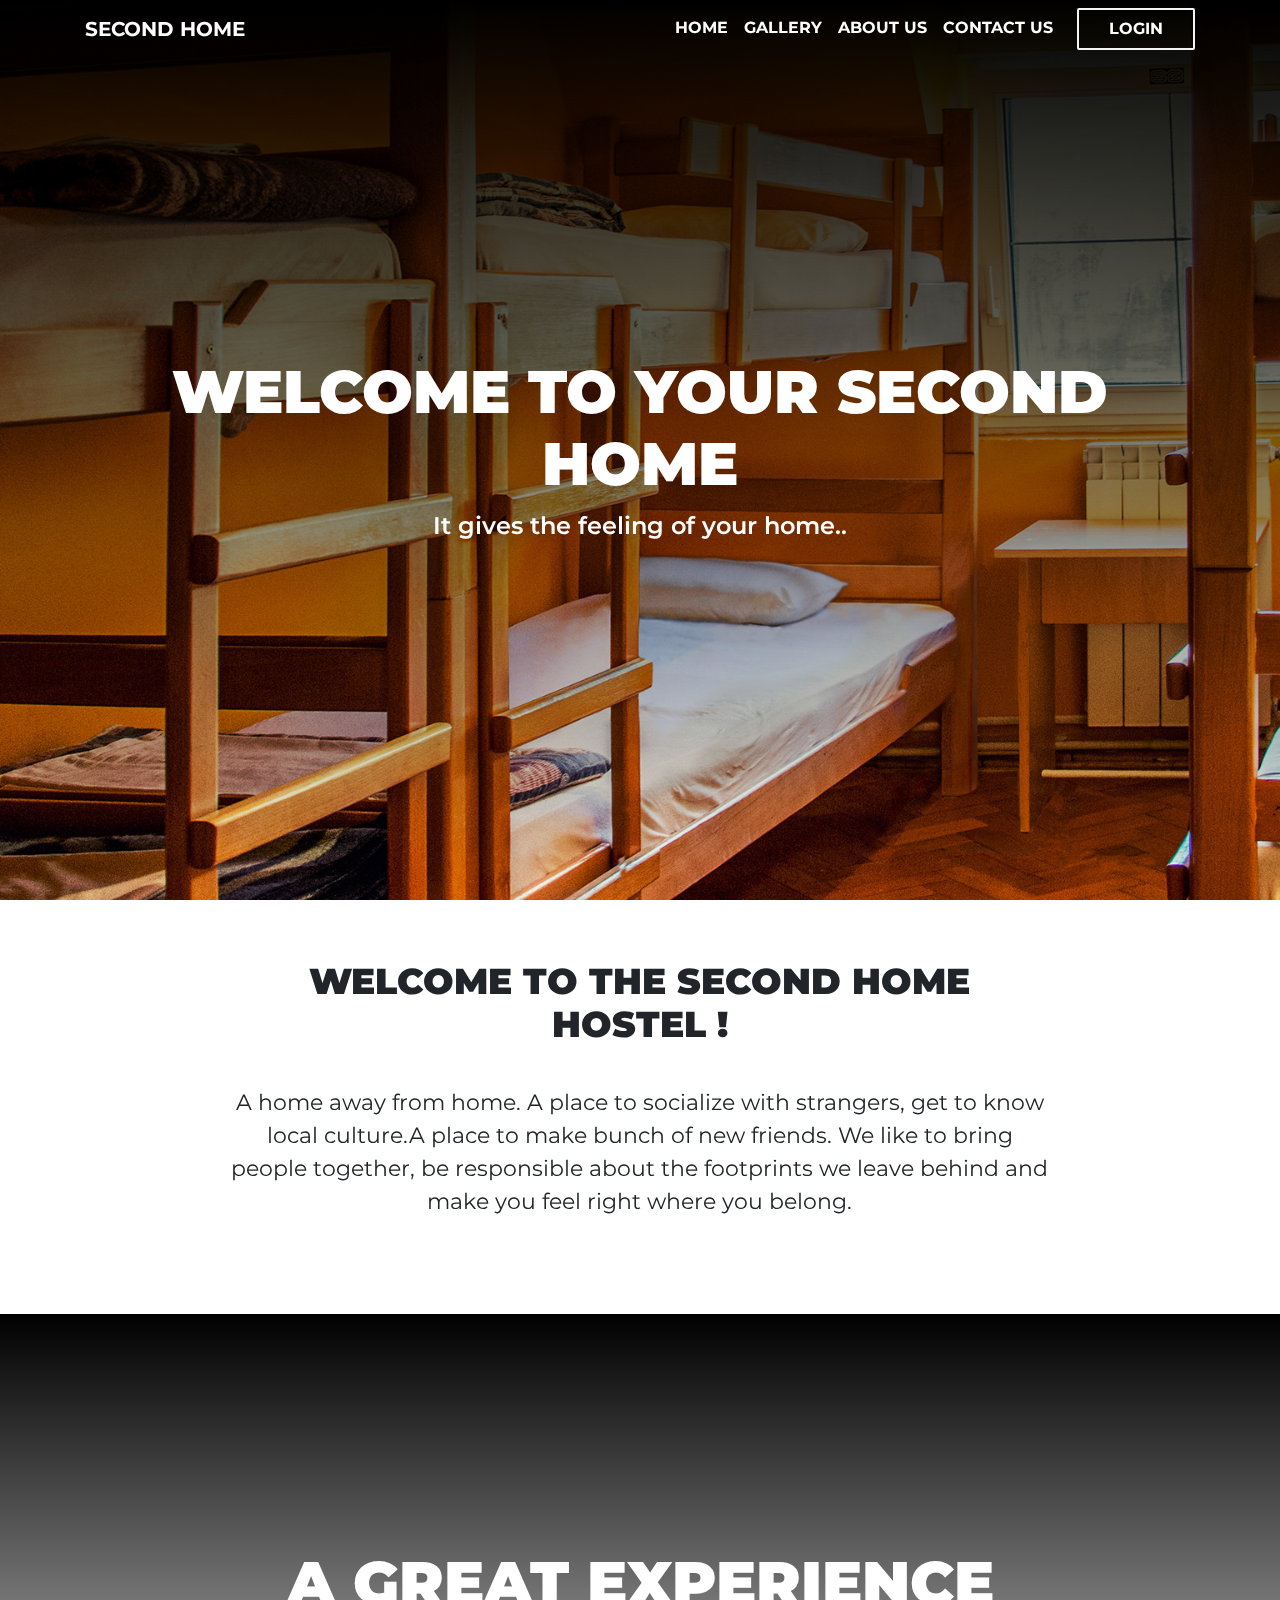
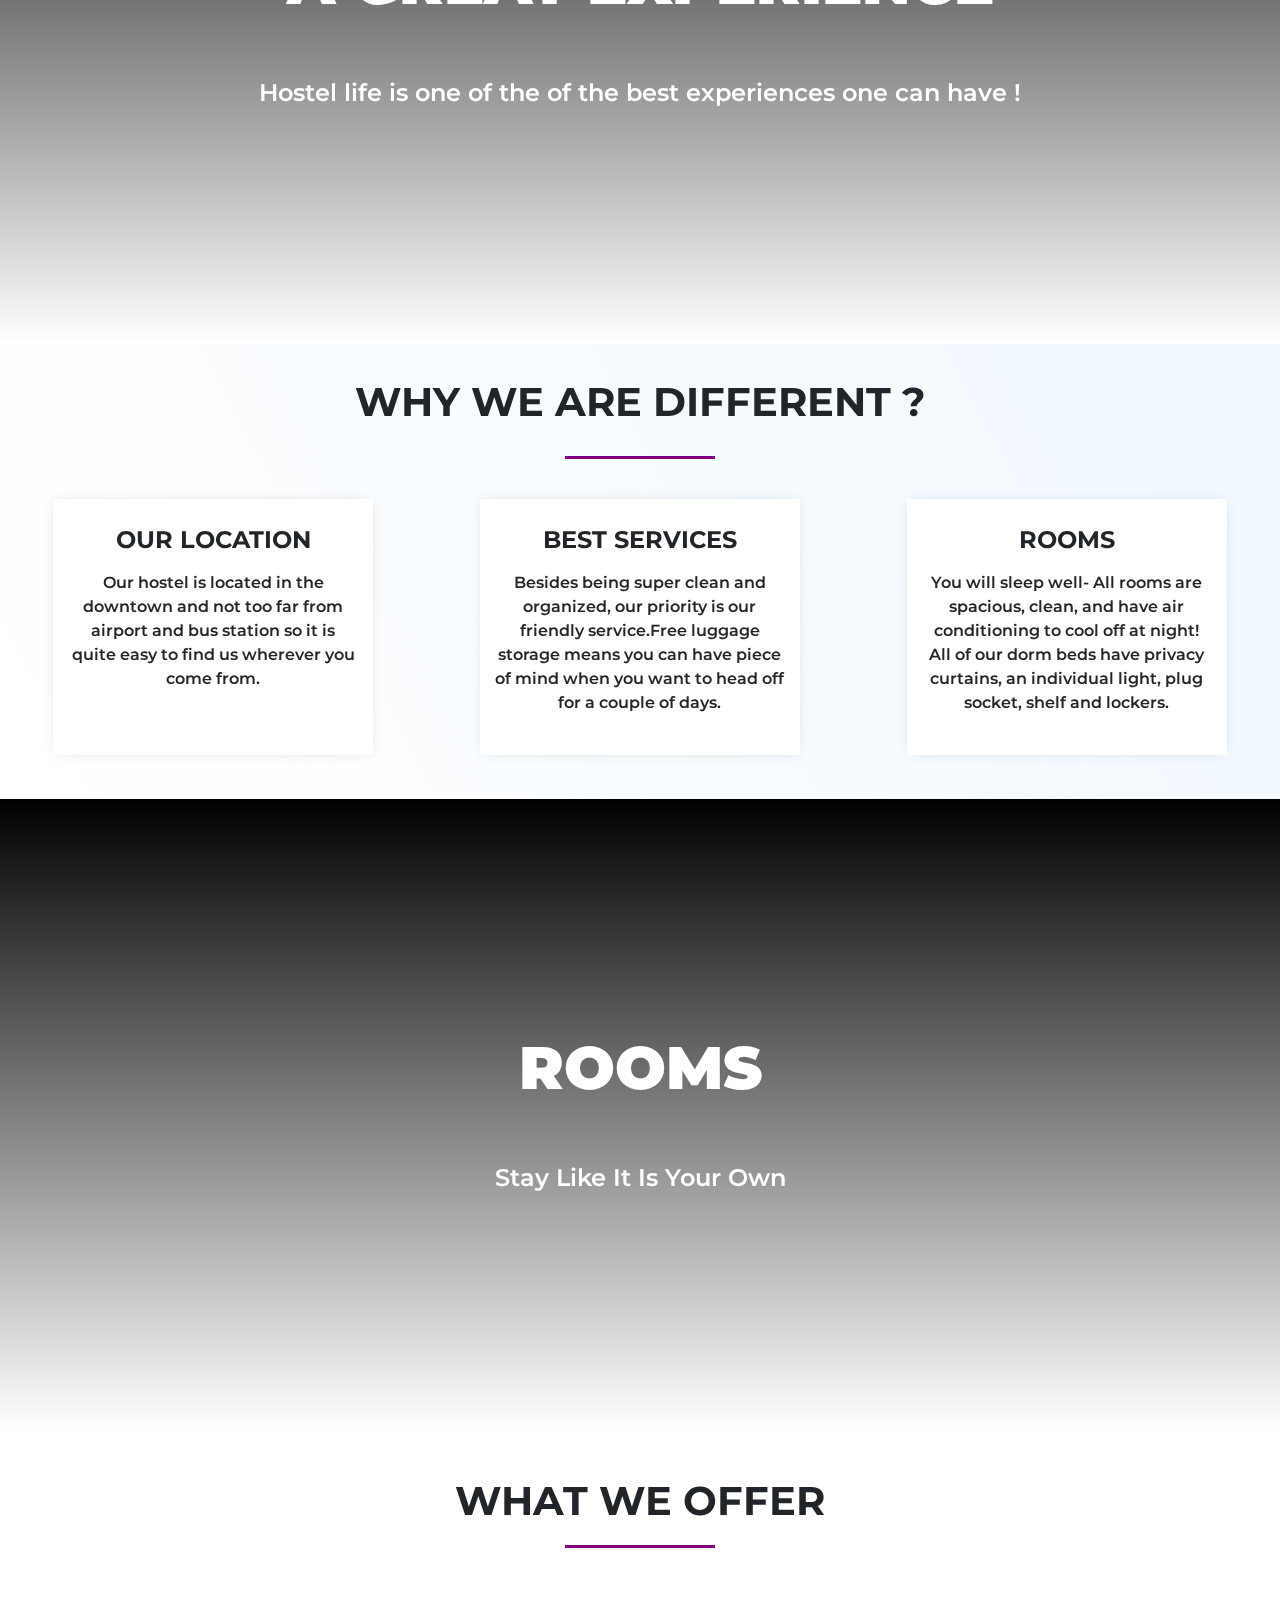
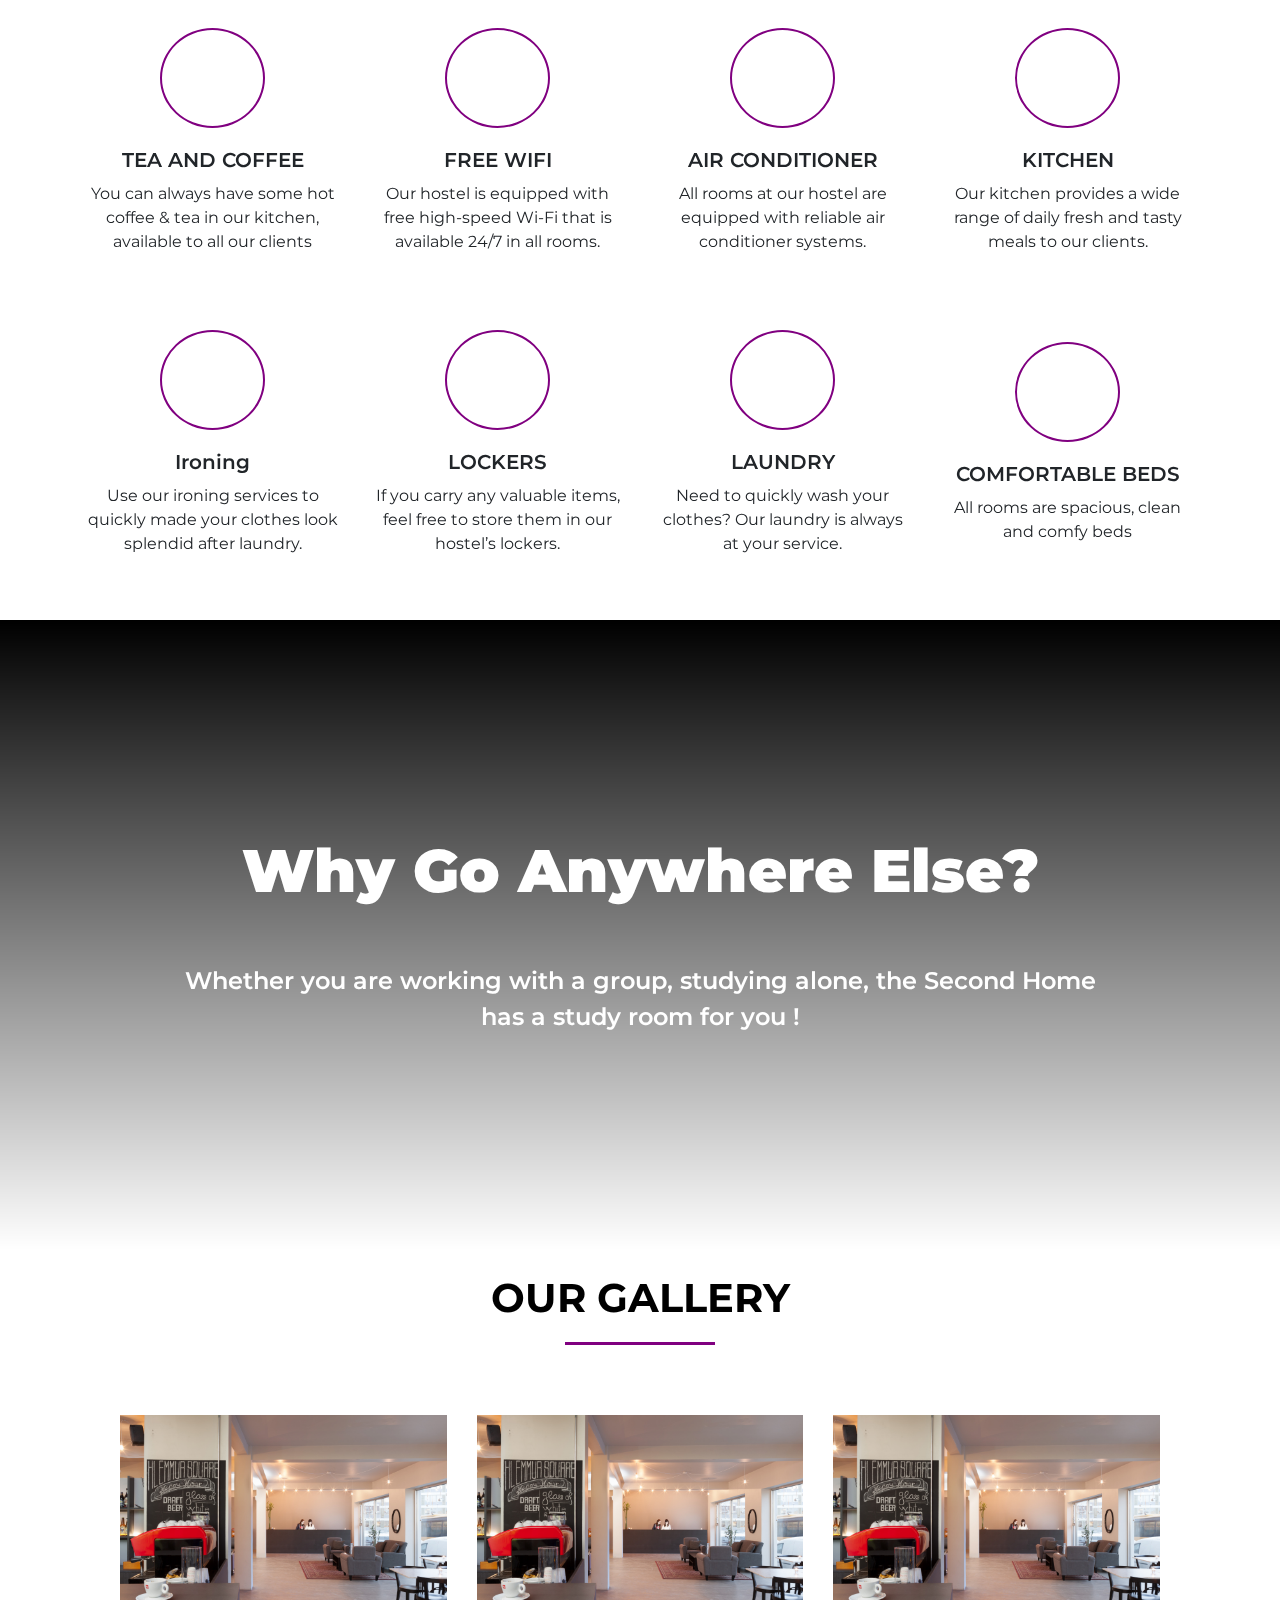
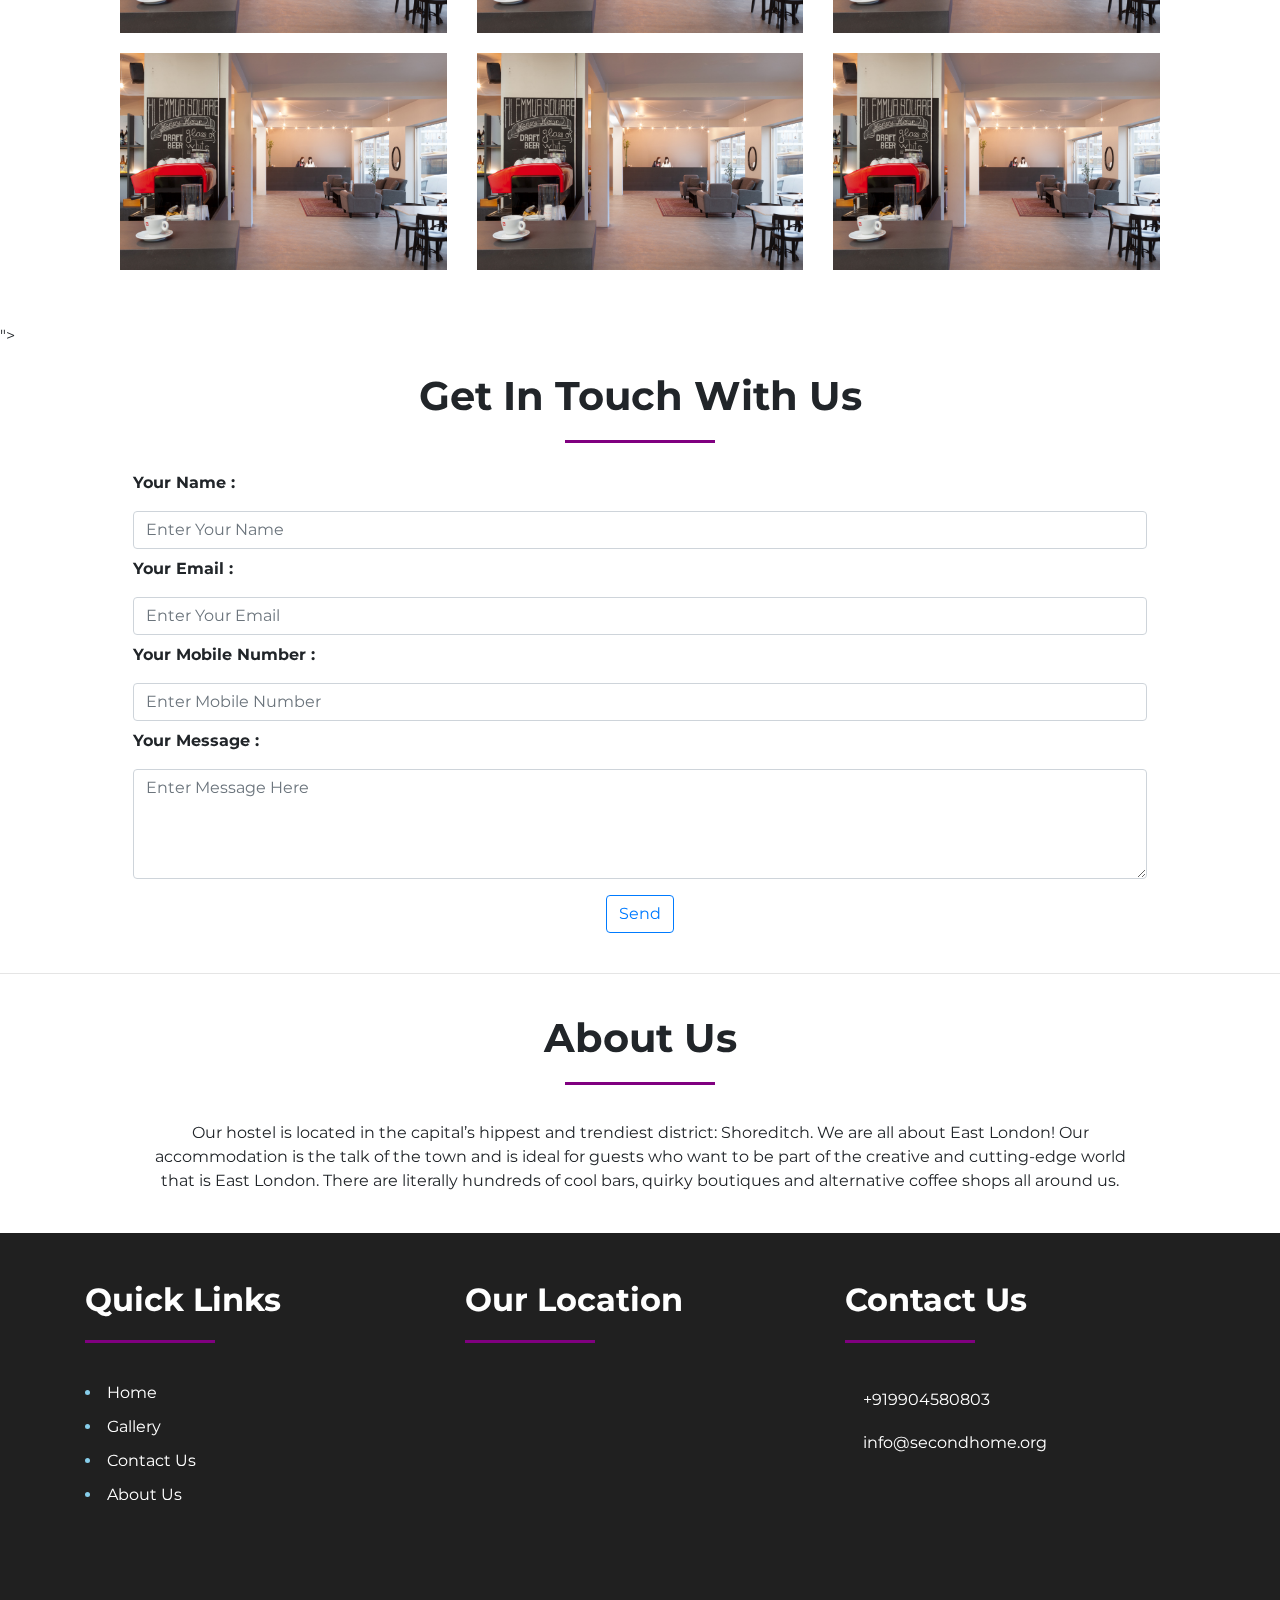
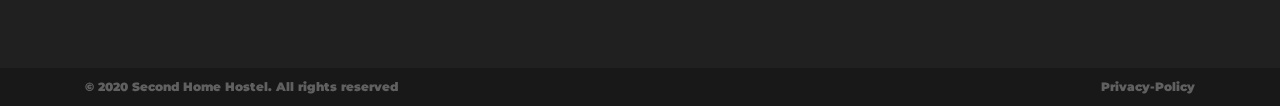
<file: SecondHome/index.html>
<!DOCTYPE html>
<html>
	<head>
		<meta charset="utf-8">
		<meta http-equiv="X-UA-Compatible" content="IE=edge">
		<meta name="viewport" content="width=device-width, initial-scale=1.0">
		<title>Second Home</title>
		<link rel="stylesheet" href="css/bootstrap.min.css">
		<link rel="stylesheet" href="css/style.css">
		<link rel="stylesheet" href="css/parallex.css">
		<!-- <script src="https://cdn.jsdelivr.net/npm/simple-parallax-js@5.2.0/dist/simpleParallax.min.js"></script> -->
		<link href="https://fonts.googleapis.com/css?family=Montserrat&display=swap" rel="stylesheet">
		<!-- <link href="https://stackpath.bootstrapcdn.com/font-awesome/4.7.0/css/font-awesome.min.css" rel="stylesheet" integrity="sha384-wvfXpqpZZVQGK6TAh5PVlGOfQNHSoD2xbE+QkPxCAFlNEevoEH3Sl0sibVcOQVnN" crossorigin="anonymous"> -->
	<style>
		input[type=number]::-webkit-inner-spin-button, 
input[type=number]::-webkit-outer-spin-button { 
    -webkit-appearance: none;
    -moz-appearance: none;
    appearance: none;
    margin: 0; 
}

	</style>
	</head>

	<body>
		<header class="site-headers">
			<!----------------------------------------- navbar -------------------------------------->
			<nav class="navbar navbar-expand-lg fixed-top  ">
				
				<div class="container">
					
					
					<a class="navbar-brand font-weight-bold" href="#">SECOND HOME</a>
					<button type="button" data-toggle="collapse" data-target="#navbarSupportedContent" aria-controls="navbarSupportedContent" aria-expanded="false" aria-label="Toggle navigation" class="navbar-toggler navbar-toggler-right"><i class="fa fa-bars" style="color: #fff;"></i></button>
					<!-- <button type="button" class="navbar-toggler" data-toggle="collapse" data-target="#navbarSupportedContent" aria-controls="navbarSupportedContent" aria-expanded="false" aria-label="Toggle navigation"><span class="navbar-toggler-icon"></span>
					</button> -->
					<div class="collapse navbar-collapse" id="navbarSupportedContent">
						<ul class="navbar-nav ml-auto text-uppercase text-center">
							<li class="nav-item active">
								<a class="nav-link" href="#home" data-page="home">Home</span></a>
							</li>
							<li class="nav-item">
								<a class="nav-link" href="#gallery" data-page="gallery">Gallery</a>
							</li>
							<li class="nav-item">
								<a class="nav-link" href="#aboutus" data-page="aboutus">About Us</a>
							</li>
							<li class="nav-item">
								<a class="nav-link" class="alink" data-page="contactus" href="void:0">Contact Us</a>
							</li>
							<ul class="navbar-nav ml-3">
								<li class="nav-item" id="loginbtn" >
									<a class="font-weight-bold nav-link" class="loginbtn" href="abcd.php">Login</a>
								</li>
							</ul>
							
						</ul>
						
					</div>
				</div>
			</nav>
			
			<!-- -----------------------------------------end navbar ------------------------------ -->
			
			<!-- -----------------------------------------carousel start------------------------------ -->
			
			<section class="front-image" id="home">
				<div class="parallax-window-main main-img" data-parallax="scroll" data-image-src="images/1-1.jpg">
					<div class="front-image-content container">
						<div class="row">
							<div class="front-image-content">
								<div class="col-xl-12 d-block">
									<h1 class=" d-block text-center front-image-h1">WELCOME TO YOUR SECOND HOME</h1>
								</div>
								<div class="col-12 d-block">
									<p class="d-block text-center front-image-p">It gives the feeling of your home..</p>
								</div>
							</div>
						</div>
						
						
					</div>
				</div>
			</section>
			
			<!-- -----------------------------------------crousel end------------------------------ -->
		</header>
		<!------------------------------------------------- /header --------------------------------->
		<main>
			<!-- ----------------------------------------welcome code------------------------------ -->
			<section class="welcome" >
				<div class="container-fluid">
					<div class="row pb-5">
						<div class="col-lg-2 col-xl-2"></div>
						<div class="welcome-heading col-lg-8 col-xl-8">
							<h1 class="text-center">WELCOME TO THE SECOND HOME HOSTEL !</h1>
							<p class="text-center mb-5">
								A home away from home. A place to socialize with strangers, get to know local culture.A place to make bunch of new friends.
                                We like to bring people together, be responsible about the footprints we leave behind and make you feel right where you belong.
							</p>
						</div>
						<div class="col-lg-2 col-xl-2"></div>
					</div>
					
				</div>
			</section>
			<!-- ----------------------------------------welcome code end ------------------------------ -->
		<!-- 	<div class="parallax-window" data-parallax="scroll" data-image-src="images/rooms.jpg" style="background:linear-gradient(#222,transparent);">
				<h1 class="font-weight-bold display-5 px-5" style="padding-top: 100px;">THE EXPERIENCE</h1>
				<h3 class="text-white text-center pt-3 px-5">Plenty of communal space to get inspired, dream, meet, share & connect Here.</h3>
			</div>
			 -->
			 <section class="front-image">
				<div class="parallax-window-room main-img"data-parallax="scroll" data-image-src="images/rooms.jpg">
					<div class="front-image-content container">
						<div class="row">
							<div class="front-image-content">
								<div class="col-xl-12 d-block">
									<h3 class=" d-block text-center front-image-h1">A GREAT EXPERIENCE</h3>
									<br>
									<br>
								</div>
								<div class="col-12 d-block">
									<p class="d-block text-center front-image-p">Hostel life is one of the of the best experiences one can have !</p>
								</div>
							</div>
						</div>
						
						
					</div>
				</div>
			</section>
			<!-- ---------------------------service ------------------- -->
			<section class="service">
				
				
				<div class="container-fluid py-4 service-container">
					<h1 class="text-center font-weight-bold">WHY WE ARE DIFFERENT ?</h1>
					<div class="bottom-border"></div>
					
					<div class="row">
						<div class="col-xl-3 col-lg-3 col-md-5 col-sm-5 col-11 text-center d-block  py-4 service-card">
							
							
							<div class="map-image">
								<i class="fas fa-map-marked-alt fa-3x"></i>
							</div>
							<h3>OUR LOCATION</h3>
							<p>Our hostel is located in the downtown and not too far from airport and bus station so it is quite easy to find us wherever you come from.
							</p>
							
						</div>
						<div class="col-xl-3 col-lg-3 col-md-5 col-sm-5 col-11 text-center d-block  py-4 service-card">
							<div class="map-image">
								<i class="fab fa-servicestack fa-3x"></i>
							</div>
							<h3>BEST SERVICES</h3>
							<p>Besides being super clean and organized, our priority is our friendly service.Free luggage storage means you can have piece of mind when you want to head off for a couple of days.
							</p>
							
						</div>
						<div class="col-xl-3 col-lg-3 col-md-5 col-sm-5 col-11 text-center d-block  py-4 service-card">
							<div class="map-image">
								<i class="fas fa-bed fa-bed-edit fa-3x"></i>
							</div>
							<h3>ROOMS</h3>
							<p>You will sleep well- All rooms are spacious, clean, and have air conditioning to cool off at night! All of our dorm beds have privacy curtains, an individual light, plug socket, shelf and lockers.
							</p>
							
						</div>
						
					</div>
					
				</div>
			</section>
			<!-- ---------------------------service end ------------------- -->
			<!-- <div class="parallex1">
				
				
				<div class="parallax-window-room" data-parallax="scroll" data-image-src="images/room-2.jpg"  style="background:linear-gradient(#000,transparent);">
					<h1 class="font-weight-bold text-white text-center display-4 px-5" style="padding-top: 100px;">ROOMS</h1>
					<h3 class="text-white text-center pt-5">Stay Like It Is Your Own</h3>
				</div>
			</div> -->
			<section class="front-image">
				<div class="parallax-window-room main-img"data-parallax="scroll" data-image-src="images/room-2.jpg">
					<div class="front-image-content container">
						<div class="row">
							<div class="front-image-content">
								<div class="col-xl-12 d-block">
									<h1 class=" d-block text-center front-image-h1">ROOMS</h1>
									<br>
									<br>
								</div>
								<div class="col-12 d-block">
									<p class="d-block text-center front-image-p">Stay Like It Is Your Own</p>
								</div>
							</div>
						</div>
						
						
					</div>
				</div>
			</section>
			
			<!-- ----------------------------------------WHAT WE OFFER SECTION------------------------------ -->
			<section class=" text-center p-5">
				<h1 class="font-weight-bold">WHAT WE OFFER</h1>
				<div class="bottom-border"></div>
				<div class=" container">
					
					
					<div class="row row-setting row-1">
						<div class="col-lg-3 col-xl-3 col-md-6 col-sm-6 d-block m-auto offer-card">
							<div class="imgsetting d-block m-auto">
								<i class="fa fa-coffee fa-3x"></i>
							</div>
							<h3 class="offer-heading">TEA AND COFFEE</h3>
							<p>You can always have some hot coffee & tea in our kitchen, available to all our clients</p>
							
						</div>
						<div class="col-lg-3 col-xl-3 col-md-6 col-sm-6  d-block m-auto offer-card">
							<div class="imgsetting d-block m-auto">
								<i class="fa fa-wifi fa-3x offer-icon"></i>
							</div>
							<h3 class="offer-heading">FREE WIFI</h3>
							<p>Our hostel is equipped with free high-speed Wi-Fi that is available 24/7 in all rooms.</p>
							
						</div>
						<div class="col-lg-3 col-xl-3 col-md-6 col-sm-6 d-block m-auto offer-card">
							<div class="imgsetting d-block m-auto">
								<i class="fa fa-thermometer-0 fa-3x offer-icon"></i>
							</div>
							<h3 class="offer-heading">AIR CONDITIONER</h3>
							<p>All rooms at our hostel are equipped with reliable air conditioner systems.</p>
							
						</div>
						<div class="col-lg-3 col-xl-3 col-md-6  col-sm-6 d-block m-auto offer-card">
							<div class="imgsetting d-block m-auto">
								<i class="fa fa-cutlery fa-3x offer-icon"></i>
							</div>
							<h3 class="offer-heading">KITCHEN</h3>
							<p>Our kitchen provides a wide range of daily fresh and tasty meals to our clients.</p>
							
						</div>
						
						
					</div>
					<div class="row row-setting row-2">
						<div class="col-lg-3 col-xl-3 col-md-6  col-sm-6 d-block m-auto offer-card">
							<div class="imgsetting d-block m-auto">
								<i class="fa fa-shopping-basket fa-3x offer-icon"></i>
							</div>
							<h3 class="offer-heading">Ironing</h3>
							<p>Use our ironing services to quickly made your clothes look splendid after laundry.</p>
							
						</div>
						<div class="col-lg-3 col-xl-3 col-md-6 col-sm-6 d-block m-auto offer-card">
							<div class="imgsetting d-block m-auto ">
								<i class="fa fa-lock fa-3x offer-icon"></i>
							</div>
							<h3 class="offer-heading">LOCKERS</h3>
							<p>If you carry any valuable items, feel free to store them in our hostel’s lockers.</p>
							
						</div>
						<div class="col-lg-3 col-xl-3 col-md-6 col-sm-6 d-block m-auto offer-card">
							<div class="imgsetting d-block m-auto">
								<i class="fas fa-tshirt fa-3x offer-icon"></i>
							</div>
							<h3 class="offer-heading">LAUNDRY</h3>
							<p>Need to quickly wash your clothes? Our laundry is always at your service.</p>
							
						</div>
						<div class="col-lg-3 col-xl-3 col-md-6 col-sm-6 d-block m-auto offer-card">
							<div class="imgsetting d-block m-auto">
								<i class="fa fa-bed fa-3x offer-icon"></i>
							</div>
							<h3 class="offer-heading">COMFORTABLE BEDS</h3>
							<p>All rooms are spacious, clean and comfy beds</p>
							
						</div>
					</div>
				</div>
			</section>
			<!-- ----------------------------------------WHAT WE OFFER SECTION END------------------------------ -->
			<!-- <div class="parallax-window parallax-window-room " data-parallax="scroll" data-image-src="images/study.jpg" ></div>
			
			 -->
			 	<section class="front-image">
				<div class="parallax-window-room main-img"data-parallax="scroll" data-image-src="images/study.jpg">
					<div class="front-image-content container">
						<div class="row">
							<div class="front-image-content">
								<div class="col-xl-12 d-block">
									<h1 class=" d-block text-center front-image-h1">Why Go Anywhere Else?</h1>
									<br>
									<br>
								</div>
								<div class="col-12 d-block">
									<p class="d-block text-center front-image-p">Whether you are working with a group, studying alone, the Second Home has a study room for you !</p>
								</div>
							</div>
						</div>
						
						
					</div>
				</div>
			</section>
			
			<section class=" gallery text-white py-4" id="gallery">
				<h1 class="text-center font-weight-bold">OUR GALLERY</h1>
				<div class="bottom-border"></div>
				
				<div class="container gallerysection" >
					
					<div class="row images-gallery" >
						<div class="col-xl-4 col-lg-4 col-md-4 col-sm-6 gallery-image">
							<img class="img-fluid" src="images/wall2.jpg" alt="">
						</div>
						<div class="col-xl-4 col-lg-4 col-md-4 col-sm-6 gallery-image">
							<img class="img-fluid" src="images/wall2.jpg" alt="">
						</div>
						<div class="col-xl-4 col-lg-4 col-md-4 col-sm-6 gallery-image">
							<img class="img-fluid" src="images/wall2.jpg" alt="">
						</div>
						<div class="col-xl-4 col-lg-4 col-md-4 col-sm-6 gallery-image">
							<img class="img-fluid" src="images/wall2.jpg" alt="">
						</div>
						<div class="col-xl-4 col-lg-4 col-md-4 col-sm-6 gallery-image">
							<img class="img-fluid" src="images/wall2.jpg" alt="">
						</div>
						<div class="col-xl-4 col-lg-4 col-md-4 col-sm-6 gallery-image">
							<img class="img-fluid" src="images/wall2.jpg" alt="">
						</div>
					</div>
					
					
				</div>
			</section>
			<section class="contactus" id="contactus" >
">
				<div class="container py-2" >
					
				
				<h1 class="text-center font-weight-bold text-capitalize pt-3">get in touch with us</h1>
				<div class="bottom-border"></div>
				<div class="mx-5">
					
				
				<form action="contactus.php" class="pb-3" method="POST">
					<label class="font-weight-bold py-2">Your Name :</label>
					<input type="text" name="name" required class="form-control" value="" placeholder="Enter Your Name">
					<label class="font-weight-bold py-2">Your Email :</label>
					<input type="email" name="email" required class="form-control" value="" placeholder="Enter Your Email">
					<label class="font-weight-bold py-2">Your Mobile Number :</label>
					<input type="number" name="mobile" pattern="[6-9]{1}[0-9]{9}" required class="form-control" minlength="5" placeholder="Enter Mobile Number">
					<label class="font-weight-bold py-2">Your Message :</label>
					<!-- <input type="text" name="msg" value="" placeholder=""> -->
					<textarea name="msg" required placeholder="Enter Message Here" class="form-control mb-3" rows="4"></textarea>
					<button type="submit" name="submit" class="btn btn-outline-primary d-block m-auto">Send</button>
				</form>
				</div>
				</div>
			</section>
			<hr>
			<!-- <img class="thumbnail" src="images/room-2.jpg" alt="image">

			<script>var image = document.getElementsByClassName('thumbnail');
new simpleParallax(image);</script> -->
			<section class="aboutus" id="aboutus" >
				<div class="container py-2" >
					
				
				<h1 class="text-center font-weight-bold text-capitalize pt-3">About Us</h1>
				<div class="bottom-border"></div>
				<div class="mx-2">
					<p class="text-center mx-5 py-3 font-weight-normal">Our hostel is located in the capital’s hippest and trendiest district: Shoreditch. We are all about East London! Our accommodation is the talk of the town and is ideal for guests who want to be part of the creative and cutting-edge world that is East London. There are literally hundreds of cool bars, quirky boutiques and alternative coffee shops all around us.</p>
				
				
				</div>
				</div>
			</section>
		</main>
		<footer>
			<main class="main-footer">
				<div class="container">
					<div class="row py-5">
						<div class="col-md-4 col-12">
							<h2 class="font-weight-bold">Quick Links</h2>
							<div class="bottom-border-1"></div>
							<ul class="py-2 quick-links-ul">
								<li><a class="flink" href="#home" data-page="home">Home</a></li>
								<li><a class="flink" href="#gallery" data-page="gallery">Gallery</a></li>
								<li><a class="flink" href="#contactus" data-page="contactus">Contact Us</a></li>
								<li><a class="flink" href="#aboutus" data-page="aboutus">About Us</a></li>
							</ul>
						</div>
						<div class="col-md-4 col-12">
							<h2 class="font-weight-bold">Our Location</h2>
							<div class="bottom-border-1"></div>
						<iframe src="https://www.google.com/maps/embed?pb=!1m18!1m12!1m3!1d3690.799735099944!2d73.17721631426895!3d22.32341244769828!2m3!1f0!2f0!3f0!3m2!1i1024!2i768!4f13.1!3m3!1m2!1s0x395fc8caf5d2da09%3A0xf011233f55c2342e!2sRT%20Hall(RavidraNath%20Tagor%20Hall)!5e0!3m2!1sen!2sin!4v1583859309197!5m2!1sen!2sin" width="250" height="250" frameborder="0" style="border:0;" allowfullscreen=""></iframe>
      					
						</div>
						<div class="col-md-4 col-12">
							<h2 class="font-weight-bold">Contact Us</h2>
							<div class="bottom-border-1"></div>
							<div class="contact-unit py-2">
								
							
							<div class="unit">
								<span class="unit-icon"><i class="fas fa-phone-alt"></i></span>
								<a class="link-phone" href="tel:+919904580803">+919904580803</a>
								
							</div>
							<div class="unit">
								<span class="unit-icon"><i class="icon fa fa-envelope"></i></span>
								<a class="link-aemail" href="mailto:info@secondhome.org">info@secondhome.org</a>
								
							</div>
							</div>

						</div>
						
					</div>
					
				</div>
			</main>
			<section class="end">
				<div class="container">
					<div class="row">
						<div class="col-md-6">
							<p class="end-text">© 2020 Second Home Hostel. All rights reserved</p>
						</div>
						<div class="col-md-6">
							<p class="privacy-policy"><a href="" >Privacy-Policy
							</a></p>
						</div>
					</div>
					
					
				</div>
				
			</section>
		</footer>
		<!-- Button trigger modal -->
		<!-- <script src="https://code.jquery.com/jquery-3.2.1.slim.min.js" integrity="sha384-KJ3o2DKtIkvYIK3UENzmM7KCkRr/rE9/Qpg6aAZGJwFDMVNA/GpGFF93hXpG5KkN" crossorigin="anonymous"></script> -->
		<!-- <script src="https://cdnjs.cloudflare.com/ajax/libs/popper.js/1.12.9/umd/popper.min.js" integrity="sha384-ApNbgh9B+Y1QKtv3Rn7W3mgPxhU9K/ScQsAP7hUibX39j7fakFPskvXusvfa0b4Q" crossorigin="anonymous"></script>
		<script src="https://maxcdn.bootstrapcdn.com/bootstrap/4.0.0/js/bootstrap.min.js" integrity="sha384-JZR6Spejh4U02d8jOt6vLEHfe/JQGiRRSQQxSfFWpi1MquVdAyjUar5+76PVCmYl" crossorigin="anonymous"></script>
		<script src="https://kit.fontawesome.com/d49ee124cd.js" crossorigin="anonymous"></script>
		<script src="https://ajax.googleapis.com/ajax/libs/jquery/1.11.0/jquery.min.js"></script> -->
		<script src="js/jquery-3.2.1.slim.min.js"></script>
		<script src="js/popper.min.js"></script>
		<script src="js/bootstrap.min.js"></script>
		<script src="js/fa.js"></script>
		<script src="js/parallax/parallax.min.js"></script>
		<script src="js/jquery.min.js"></script>
		<script>
$(document).ready(function(){
	 $("#navbarSupportedContent > ul > li > a").on('click',function(event){
		event.preventDefault();
	// alert("asdasd");
  var pageId = $(this).attr("data-page");
  $("html, body").animate({ scrollTop: $("#"+pageId).offset().top-50 }, 1200);
});
	 
 $(".flink").on('click',function(event){
	  	
		event.preventDefault();
	// alert("asdasd");
  var pageId = $(this).attr("data-page");
  $("html, body").animate({ scrollTop: $("#"+pageId).offset().top-50 }, 1200);
});

$(".loginbtn").on('click',function(){
		window.location = "abcd.php";
	   
});

});

	$(function () {
					$(window).on('scroll', function () {
							if ( $(window).scrollTop() > 10 ) {
								$('.navbar').addClass('active');
							} else {
								$('.navbar').removeClass('active');
								}
						});
					});

</script>
		<!-- <script>




		
			$(document).ready(function(){
  // buildMap();
});




		</script> -->
		
	</body>
</html>
</file>
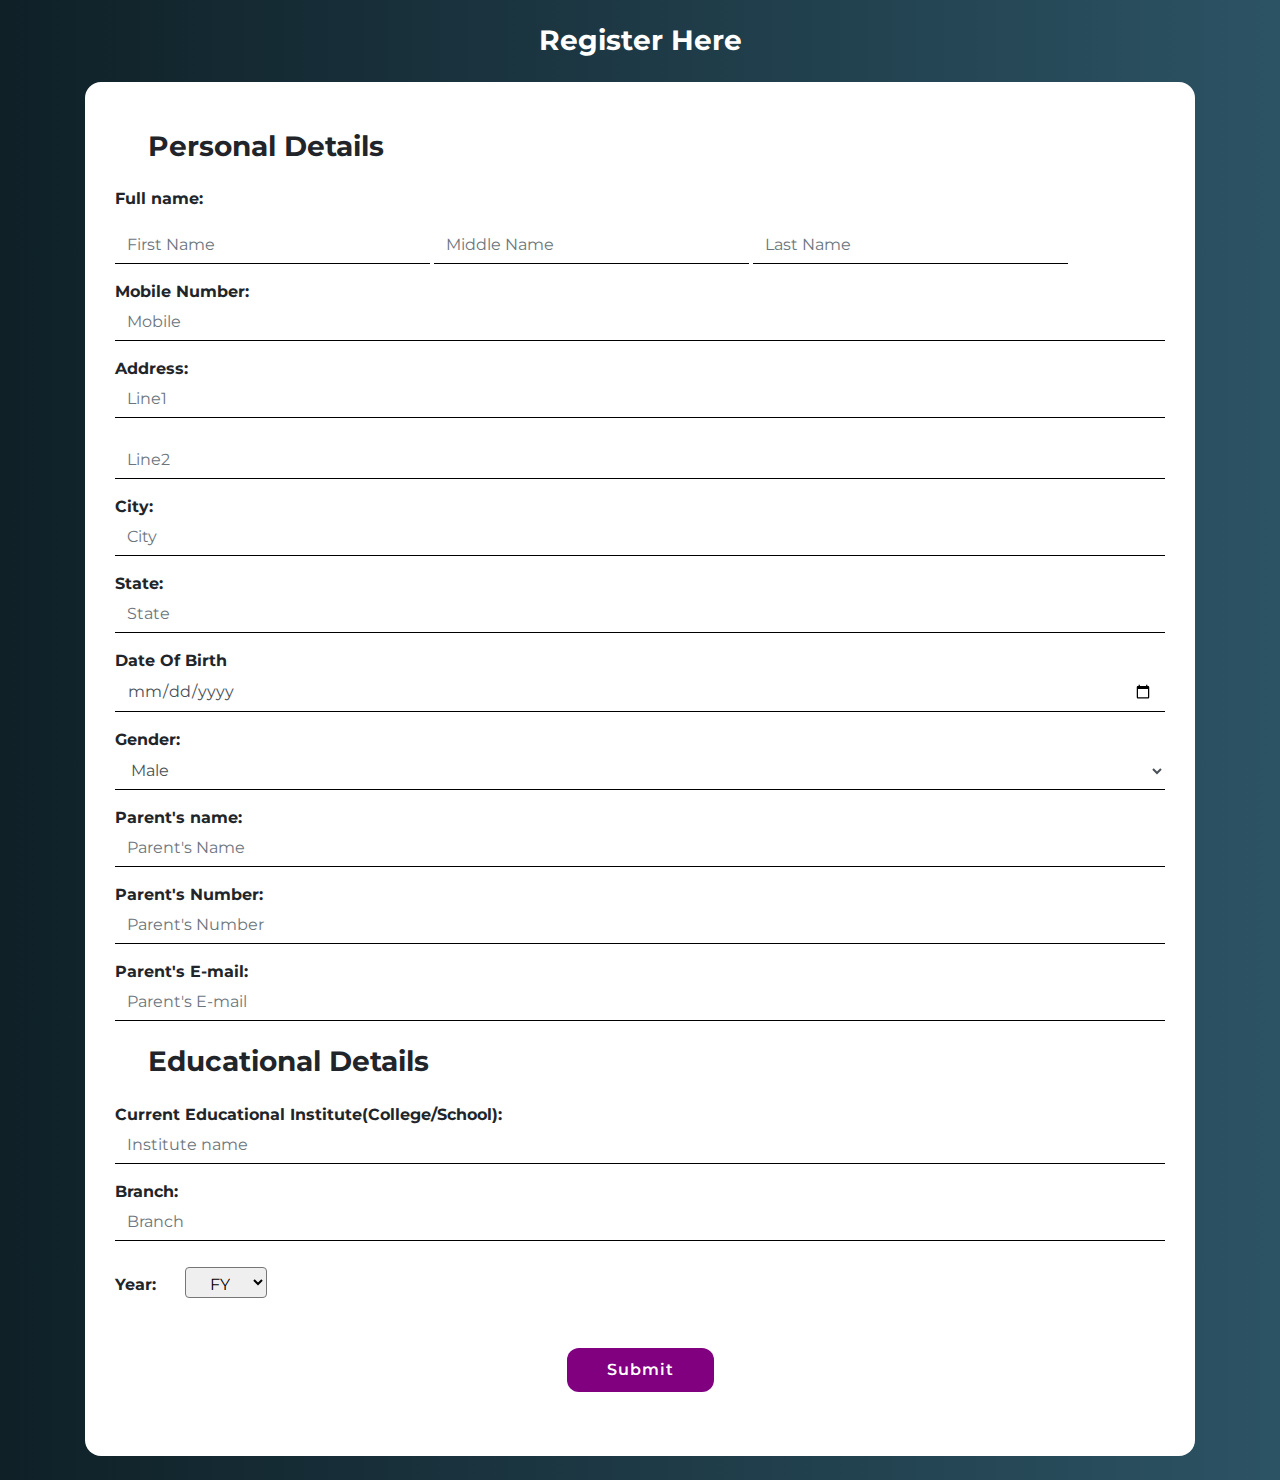
<file: SecondHome/student_info.html>
<html>

<head>
    <meta charset="UTF-8">
    <meta name="viewport" content="width=device-width, initial-scale=1.0">
    <meta http-equiv="X-UA-Compatible" content="ie=edge">
        <link href="https://fonts.googleapis.com/css?family=Montserrat&display=swap" rel="stylesheet">
        <link rel="stylesheet" href="https://maxcdn.bootstrapcdn.com/bootstrap/4.0.0/css/bootstrap.min.css">
        <link href="https://fonts.googleapis.com/css?family=Montserrat&display=swap" rel="stylesheet">
    <link rel="stylesheet" href="register-style.css">
</head>

<body>

    <div class="container">
        <h3 class="text-white text-center text-capitalize font-weight-bold pt-4">Register here</h1>
        <form action="student_info.php" method="POST" class="py-4 my-4">
          
           
            <div class="container-fluid">
                 <h3 class="font-weight-bold ml-5 my-4">Personal Details</h3>
            <div class="container">
                
           
                <p class="my-3 font-weight-bold">Full name:<br>
                    <div class="fullname">
                        
                   
                <input type="text" placeholder="First Name" name="fname" class="form-control" required />
                <input type="text" placeholder="Middle Name" name="mname" class="form-control"/>
                <input type="text" placeholder="Last Name" name="lname" class="form-control" required />
            </p>
            <p class="font-weight-bold">Mobile Number:<br>
                <input type="text" placeholder="Mobile"  pattern="[6-9]{1}[0-9]{9}" name="mobile" class="form-control" required />
            </p>
            <p class="font-weight-bold">Address: <br>
                <input type="text" placeholder="Line1" name="line1" class="form-control" required/><br>
                <br>
                <input type="text" placeholder="Line2" name="line2" class="form-control" />
            </p>
            <p class="font-weight-bold"> City:<br>
                <input type="text" placeholder="City" name="city" name="City" class="form-control" /><br>
            </p>

            <p class="font-weight-bold"> State:<br>
                <input type="text" placeholder="State" name="state" name="State" class="form-control" />
            </p>

            <p class="font-weight-bold">Date Of Birth <br>
                <input type="date" placeholder="DOB" name="DOB" class="form-control" required />
            </p>
            <p class="font-weight-bold">
                Gender:
                <select name="gender" placeholder="Gender" class="form-control select-box" required>
                    <option value="male">Male</option>
                    <option value="female">Female</option>
                    <option value="other">Other</option>
                  </select>
            </p>
            
            <p class="font-weight-bold">Parent's name:<br>
                <input type="text" name="pname" placeholder="Parent's Name" class="form-control" required />
            </p>
            
            <p class="font-weight-bold">Parent's Number:<br> <input  name="pmobile" pattern="[6-9]{1}[0-9]{9}" type="text" placeholder="Parent's Number" class="form-control" required></p>
            <p class="font-weight-bold">Parent's E-mail:<br><input type="email" name="pemail" placeholder="Parent's E-mail" class="form-control"></p>
            
                
            </div>
         </div>
                

            
                 <h3 class="font-weight-bold ml-5 my-4">Educational Details</h3>
            <div class="container">
            <p class="font-weight-bold">
                Current Educational Institute(College/School):<br>
                <input type="text" placeholder="Institute name" name="clg" class="form-control" required><br>
            </p>
            <p class="font-weight-bold"> Branch:<br>
                <input type="text" placeholder="Branch" name="branch" class="form-control" name="Branch" />
            </p>
            <p class="font-weight-bold"> Year:
                <select placeholder="Year" name="year" class="custom-select-sm ml-4" required>
                    <option value="FY">FY</option>
                    <option value="SY">SY</option>
                    <option value="TY">TY</option>
                    <option value="LY">LY</option>
                  </select>
            </p>
         
        </div>
      
           <!--  <button class="submit-btn">Submit</button> -->
           <input type="submit" class="submit-btn"  name="submit" />


        </form>
    </div>
</body>

</html>
</file>
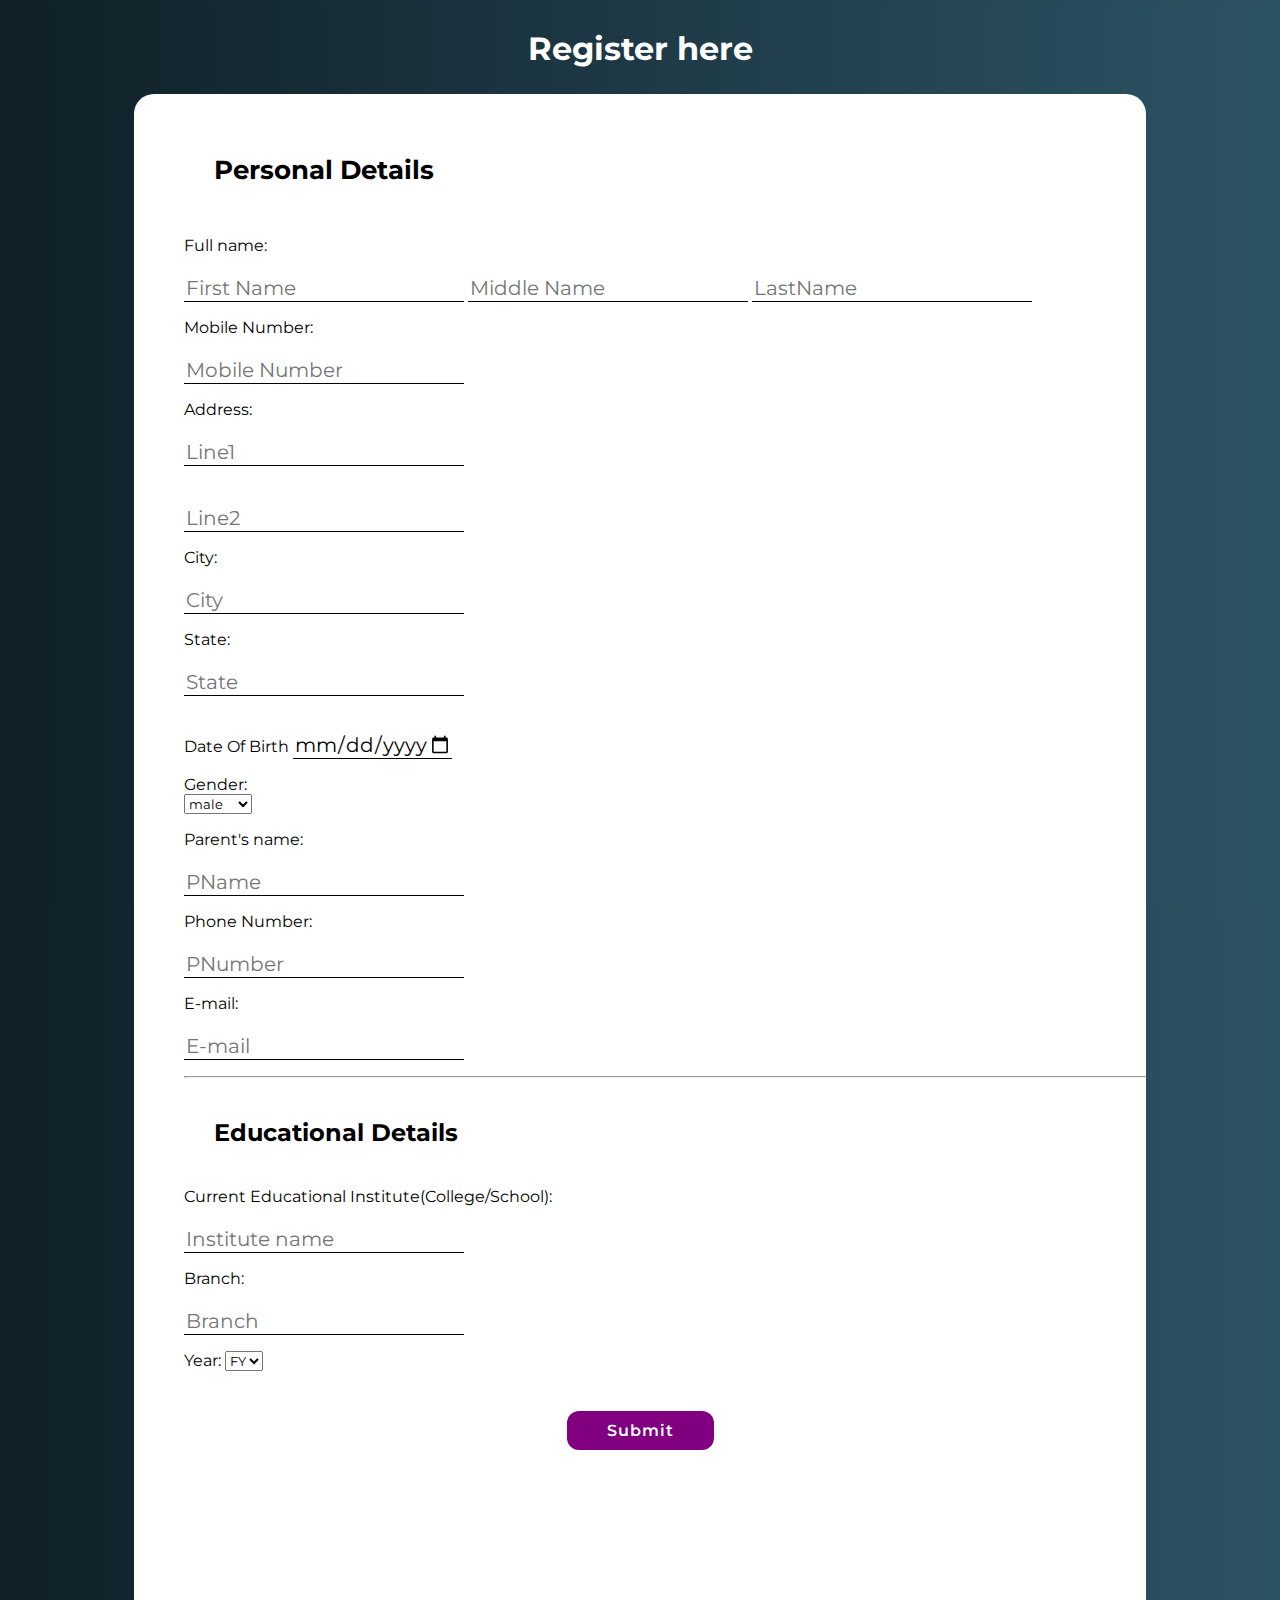
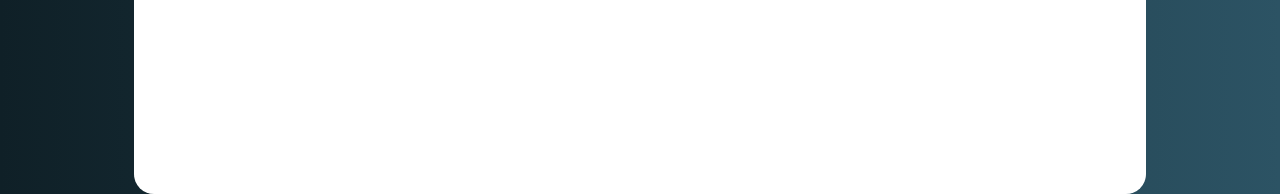
<file: SecondHome/student_infobk.html>
<html>

<head>
    <meta charset="UTF-8">
    <meta name="viewport" content="width=device-width, initial-scale=1.0">
    <meta http-equiv="X-UA-Compatible" content="ie=edge">
    <link href="https://fonts.googleapis.com/css?family=Montserrat&display=swap" rel="stylesheet">
    <link rel="stylesheet" href="register.css">
</head>

<body>
   
    <div class="container" id="container">
        <h1 style="color: white;"> Register here</h1>
        <form action="student_info.php" method="POST">
            <p class="personal">Personal Details</p>
            <div class="padding-left">
            <p>Full name:<br>
                <input type="text" placeholder="First Name" name="fname" class="form-control" required />
                <input type="text" placeholder="Middle Name" name="mname" class="form-control" />
                <input type="text" placeholder="LastName" name="lname" class="form-control" required />
            </p>
            <p>Mobile Number:<br>
                <input type="text" placeholder="Mobile Number" name="mobile"   pattern="[6-9]{1}[0-9]{9}" required />
            </p>
            <p>Address: <br>
                <input type="text" placeholder="Line1" name="line1" class="form-control" required /><br>
                <br>
                <input type="text" placeholder="Line2" name="line2" class="form-control" required/>
            </p>
            <p> City:<br>
                <input type="text" placeholder="City" name="city" class="form-control" required /><br>
            </p>

            <p> State:<br>
                <input type="text" placeholder="State" name="state" class="form-control" required/>
            </p>

            <p>Date Of Birth
                <input type="date" placeholder="DOB" name="DOB" class="form-control" min="1990-01-01" max="2010-12-31" required />
            </p>
            <p>
                Gender:<br>
                <select name="gender" placeholder="Gender" class="form-control" required>
                    <option value="male">male</option>
                    <option value="female">female</option>
                    <option value="other">other</option>
                </select>
            </p>
            <p>Parent's name:<br>
                <input type="text" placeholder="PName" name="pname" class="form-control" required />
            </p>
            
            <p>Phone Number:<br> <input type="text"  name="pmobile"  pattern="[6-9]{1}[0-9]{9}" placeholder="PNumber" class="form-control" required>
            </p>
            <p>E-mail:<br><input type="email" name="pemail" placeholder="E-mail" class="form-control" required></p>
            <hr>
            </div>
            <p class="Education">Educational Details</p>
            <div class="padding-left">
            <p>
                Current Educational Institute(College/School):<br>
                <input type="text" placeholder="Institute name" name="clg" class="form-control" required><br>
            </p>
            <p> Branch:<br>
                <input type="text" placeholder="Branch" name="branch" class="form-control" required />
            </p>
            <p> Year:
                <select name="year" placeholder="Year" class="form-control" required>
                    <option value="FY">FY</option>
                    <option value="SY">SY</option>
                    <option value="TY">TY</option>
                    <option value="LY">LY</option>
                </select>
            </p>
          </div>
            <input type="submit" class="submit-btn"  name="submit" />
        </form>
    
</body>

</html>
</file>
<file: SecondHome/css/style.css>
*{

	font-family: 'Montserrat', sans-serif;
	padding: 0;
	margin: 0;
	box-sizing: border-box;
} 
ul{
	list-style-type: none;
}
a{
	text-decoration: none;
	color: white;
}
a:hover{
	text-decoration: none;
	color: #4bcffa;
}
.navbar {
    transition: all 0.4s;
}

.navbar .nav-link {
    color: #fff;
    font-weight: 700;
    transition: 0.3s all ease;
    border-bottom:2px solid transparent;
}
.navbar .nav-link:hover,
.navbar .nav-link:focus {
    color: #fff;
    text-decoration: none;
}
.navbar .navbar-brand {
    color: #fff;
}
.nav-link:hover {
	color:  !important;
	box-sizing: border-box;
	transform: scaleX(1.08);
	border-bottom:2px solid whitesmoke;
	
}
/* .navbar-toggler-icon{
	color: orange !important;
	font-size: 28px;
} */

/* Change navbar styling on scroll */
.navbar.active {
    background: rgba(0, 0, 0, 0.8);
    box-shadow: 1px 2px 10px rgba(0, 0, 0, 0.3);
}

.navbar.active .nav-link {
    color: #fff;
    font-weight: 700;
    transition: 0.3s all ease;
}

.navbar.active .nav-link:hover{
    color: #fff;
    text-decoration: none;
}
.navbar .nav-link:hover,
.navbar .nav-link:focus {
    color: #fff;
    text-decoration: none;
}

.navbar.active .navbar-brand {
    color: #fff;
}
/* nav responsive */
@media (max-width: 991.98px) {
    .navbar {
        background: rgba(0, 0, 0, 0.8);
    }

    .navbar .navbar-brand, .navbar .nav-link {
        color: #fff;
    }
}
/* .nav-link:hover {
	color: orange !important;
	box-sizing: border-box;
	transform: scaleX(1.2);
	z-index: 3;
}
 */.site-headers{
	
	/* width: 100%; */
	
	
	
	/* clip-path: polygon(0% 0% , 100% 0%,100% 70%,0% 100%); */

	} 

#loginbtn > a{
	
	text-decoration: none;
	border: 2px solid whitesmoke;
	padding: 7px 30px;
	border-radius: 2px;
	align-content: center;
	transition: 0.5s all ease;
	color: #fff;
	
	
}
#loginbtn>a:hover{
	text-decoration: none;
	background-color: whitesmoke;
	color: black!important ;

} 
.main-img{
	display: block;
  margin-left: auto;
  margin-right: auto;
/* 	padding-top: 140px; */
}
.front-image{
	
	position: relative;

}
.front-image-content{
 	position: absolute;
	top: 50%;
	left: 50%;
	transform: translate(-50%, -50%);  
	width: 100%;
	/* padding-top: 125px; */
	color:#fff; 
	font-weight: bold;
	
}
.front-image-h1{
	font-size: 60px;
	font-weight: 900;
}
.front-image-p{
	font-size: 24px;
	font-weight: 600;
	margin: auto;
	width: 85%;
}


/* carousel css */
/* .carousel-item {
  height: 100vh;
  min-height: 300px;
  background: no-repeat center center scroll;
  -webkit-background-size: cover;
  -moz-background-size: cover;
  -o-background-size: cover;
  background-size: cover;
}
  ---Firefox Bug Fix --
  .carousel-item {
  transition: -webkit-transform 0.5s ease;
  transition: transform 0.5s ease;
  transition: transform 0.5s ease, -webkit-transform 0.5s ease;
  -webkit-backface-visibility: visible;
          backface-visibility: visible;
} */
.h2 {
  margin: 60px;
  text-align: justify;
}
/* carousel css */


.welcome-container{
		

}
 .welcome-heading{
	margin-top: 60px;
	
}

.welcome-heading>h1 {
		font-size: 36px;
		margin-bottom: 40px;
		font-weight: 900;
		

	} 
.welcome-heading>p{
	font-size: 22px;
}

/* .a-cards{
	 background: linear-gradient(57deg,skyblue,darkblue); 
}
#ac-card .card{
	box-shadow: 5px 5px 15px rgba(0, 0, 0, 0.9);
	transition: 0.5 ease;
}
#ac-card .card:hover{
	transform: scale(1.2);
	background: linear-gradient(57deg,skyblue,darkblue);
	color: white;
	box-shadow: 5px 5px 15px rgba(0, 0, 0, 0.6);
	

} */




.row-setting{
	padding-top: 40px;
}
.imgsetting{
	color: mediumpurple;
	border: 2px solid purple;
	height: 100px;
	width: 105px;
	border-radius: 50%;

}

.fa-coffee{
	margin-top: 25px;
}
.offer-icon{
	margin-top: 25px;
}
.fa-bed-edit{
	color: purple;
		padding: 20px 0px;
}
.fa-servicestack{
	color: purple;
		padding: 20px 0px;
}
.offer-heading{
	margin:20px 0px 10px 0px;
	font-weight: 600;
	font-size: 20px;
}
.offer-card{
	padding-top: 20px;
}
/* .offer-card:hover>h3{
	box-shadow: 2px 1px 15px rgba(0, 0, 0, 0.6); */
/* border-bottom: 2px solid purple;
border-bottom-right-radius: 50px;
border-bottom-left-radius: 50px;
} */


.service-container{
	background: linear-gradient(63deg,#fff,rgb(240,248,255));
	padding-bottom: 50px;
}


.service>div>h1{
	padding: 10px 0px;
}

.service-card{
	box-shadow: 0 0 13px -4px rgba(0,0,0,.17);
	background-color: white;
	transition: all .4s ease;
	margin: 20px auto;
}
.service-card>h3{
	font-weight: bold;
	margin-top: 3px;
	font-size: 24px;
	transition: all .1s ease;
}
.service-card>p{
	margin-top: 16px;
	font-weight: 600;
}
.service-card>div>i{
	transition: all .4s ease;
}
.service-card:hover>h3{
		transform: scaleX(1.1);
}
.service-card:hover{
	box-shadow: 0 0 13px 2px rgba(0,0,0,.17);
	transform: scale(1.1);
	cursor: pointer;

}
.service-card:hover>div>i{
	transform: rotate(360deg);
}
.fa-map-marked-alt{
		color: purple;
		padding: 20px 0px;
}


.gallery>h1{
	color: black;
}
.gallerysection{
	padding:30px 50px !important;
}

.gallery-image>img{
	
	margin-top: 20px;

	
}
.bottom-border {
    width: 150px;
    height: 3px;
    background: purple;
    margin: 20px auto;
    box-shadow: 0px 0px black;
}
.bottom-border-1{
	width: 130px;
    height: 3px;
    background: purple;
    margin: 20px 0px;
    box-shadow: 0px 0px black;
}

.main-footer{
	background-color: #202020;
	color: white;
}
.quick-links-ul>li{
	margin: 10px 0px;
	list-style-type: disc;
	color: skyblue;
	list-style-position: inside;
}
.quick-links-ul>li>a{
	color: #fff;
	text-decoration: none;

		
}
.quick-links-ul>li>a:hover{
	text-decoration: none;
	color: mediumpurple;
}

.unit{
	margin: 10px 0px;
}
.unit>span{
	margin-right:18px;
	font-size: 22px;
}
.unit>a{
	color: #fff;
}
.unit>a:hover{
	text-decoration: none;
	color: mediumpurple;
}


.end{
	background-color: rgb(24,24,24);
	font-size: 12px;
	color: rgb(96,96,96);
	font-weight: 900;

}
.end-text , .privacy-policy{
	margin:10px auto;
}
.end-text{
	
	
	text-decoration: none;
	
}
.privacy-policy{
	text-align: right;
	
	
}
.privacy-policy>a{
	color: rgb(96,96,96); 
}
@media only screen and (max-width: 992px) {
 
 .end-text{
	
	
	text-align: center;

}
.privacy-policy{
	text-align: center;
	
}
  
.end-text , .privacy-policy{
	margin:3px auto;
}  
}

/* -------------responsive h1  */


	body > main > div:nth-child(2) > h1{
    font-size: 50px;
}
@media (max-width: 1200px) {
   .front-image-h1{
	font-size: 52px;
	
} 
@media (max-width: 992px) {
   .front-image-h1{
	font-size: 42px;}
	
} 
@media (max-width: 768px) {
   .front-image-h1{
	font-size: 30px;}
	.main-footer{
		text-align: center;
	}
	.bottom-border-1{
	width: 130px;
    height: 3px;
    background: purple;
    margin: 20px auto;
    box-shadow: 0px 0px black;
}
body > main > div.parallex1 > div > h3{
		font-size: 38px;
		padding-right: 16px;
		padding-left: 16px;

}
} 
@media (max-width: 576px) {
   .front-image-h1{
	font-size: 25px;
	}
	.main-footer{
		text-align: center;
	}
	.bottom-border-1{
	width: 130px;
    height: 3px;
    background: purple;
    margin: 20px auto;
    box-shadow: 0px 0px black;
}
	body > main > div:nth-child(2) > h1{
    font-size: 30px;
}
body > main > div:nth-child(2) > h3{
	font-size: 24px;
}
body > main > div.parallex1 > div > h1{
	    font-size: 34px;

}
body > main > div.parallex1 > div > h3{
		font-size: 30px;
		padding-right: 16px;
		padding-left: 16px;

}	
} 
@media (min-width: 0px) and (max-width: 575px) {
   .front-image-h1{
	font-size: 24px;
	}
	.main-footer{
		text-align: center;
	}
	.bottom-border-1{
	width: 130px;
    height: 3px;
    background: purple;
    margin: 20px auto;
    box-shadow: 0px 0px black;
}
} 


#myImg {
  border-radius: 5px;
  cursor: pointer;
  transition: 0.3s;
}

#myImg:hover {opacity: 0.7;}

/* The Modal (background) */
.modal {
  display: none; /* Hidden by default */
  position: fixed; /* Stay in place */
  z-index: 1; /* Sit on top */
  padding-top: 100px; /* Location of the box */
  left: 0;
  top: 0;
  width: 100%; /* Full width */
  height: 100%; /* Full height */
  overflow: auto; /* Enable scroll if needed */
  background-color: rgb(0,0,0); /* Fallback color */
  background-color: rgba(0,0,0,0.9); /* Black w/ opacity */
}

/* Modal Content (image) */
.modal-content {
  margin: auto;
  display: block;
  width: 80%;
  max-width: 700px;
}

/* Caption of Modal Image */
#caption {
  margin: auto;
  display: block;
  width: 80%;
  max-width: 700px;
  text-align: center;
  color: #ccc;
  padding: 10px 0;
  height: 150px;
}

/* Add Animation */
.modal-content, #caption {  
  -webkit-animation-name: zoom;
  -webkit-animation-duration: 0.6s;
  animation-name: zoom;
  animation-duration: 0.6s;
}

@-webkit-keyframes zoom {
  from {-webkit-transform:scale(0)} 
  to {-webkit-transform:scale(1)}
}

@keyframes zoom {
  from {transform:scale(0)} 
  to {transform:scale(1)}
}

/* The Close Button */
.close {
  position: absolute;
  top: 15px;
  right: 35px;
  color: #f1f1f1;
  font-size: 40px;
  font-weight: bold;
  transition: 0.3s;
}

.close:hover,
.close:focus {
  color: #bbb;
  text-decoration: none;
  cursor: pointer;
}

/* 100% Image Width on Smaller Screens */
@media only screen and (max-width: 700px){
  .modal-content {
    width: 100%;
  }
}
</file>
<file: SecondHome/css/parallex.css>
body{
    margin:0;
    padding:0;
}

.parallax-window {
    min-height: 70vh;
   

}
.parallax-window-main{
	height: 100vh;
    background: transparent;
    background-size:cover;
    width: 100%;
     background: linear-gradient(#000,transparent);
}
.parallax-window>h1{
	text-align:center;
	color: floralwhite;
	font-weight: 900;
	font-size: 60px;
	padding-top: 30px;
	
}
.parallex1{
	 position: relative;
}
.parallax-window-room{
	min-height: 70vh;
	 background: transparent;
    background-size:cover;
    width: 100%;
     background: linear-gradient(#000,transparent);
</file>
<file: SecondHome/register-style.css>
*{

	font-family: 'Montserrat', sans-serif;
	padding: 0;
	margin: 0;
	box-sizing: border-box;
} 
body {
   background: linear-gradient(to right, #0F2027, #2C5364);
    font-family: 'Montserrat', sans-serif;
}
form {
    background-color: white;
 	border-radius: 16px;
 	margin: auto;
}
.form-control{
	border: none;
	border-bottom: 1px solid #000;
	border-radius: 0px;
	display: inline;
}
.form-control:focus{
    border-bottom: 2px solid rebeccapurple;
    box-shadow: none;

}
.fullname>input{
	display: flex;
	justify-content: center;
	width: 30%;
	display: inline-block
}
.custom-select-sm{
margin:10px 20px;
    padding: 6px 20px;
    text-transform: capitalize;
    font-size: 16px;
    border-radius: 4px;
}
.submit-btn{
    margin:40px auto;
    display:block;
    outline: none;
    text-decoration: none;
    padding: 10px 40px;
    font-size: 16px;
    border-radius: 12px;
    border: none;
    background-color: purple;
    color: white;
    font-weight: 600;
    cursor: pointer;
    letter-spacing: 1px;
    transition: 0.5s ease all;
}
.submit-btn:hover{
    transform: scale(1.1,1.1);
}
</file>
<file: SecondHome/register.css>
@import url('https://fonts.googleapis.com/css?family=Montserrat:400,800');
* {
    box-sizing: border-box;
    font-family: Montserrat;
}
body {
   background: linear-gradient(to right, #0F2027, #2C5364);
    display: flex;
    justify-content: center;
    align-items: center;
    flex-direction: column;
    font-family: 'Montserrat', sans-serif;
    height: 100vh;
   
}

form {
    background-color: white;
    align-items: left;
    justify-content: left;
    flex-direction: column;
    height: 100%;
    text-align: left;
    margin: 10%;
    margin-top: 0px;
    border-radius: 20px;
    padding-bottom: 1700px;
    padding-top:-100px;
}
.padding-left{
padding-left: 50px;
}
.container {
    background: -webkit-linear-gradient(to right, #0F2027, #2C5364);
    background: linear-gradient(to right, #0F2027, #2C5364);
    border-radius: 20px;
  height: 100%;
    width: 100%;
}

.personal {
    font-weight: bold;
    margin-left: 80px;
    margin-bottom: 50px;
    padding-top: 60px;
    font-size: 26px;
}

h1 {
    text-align: center;
}
.Education{
    font-weight: bold;
    font-size: 24px;
    margin: 40px 0px 40px 80px;
}

.select-box{
margin:10px 20px;
    padding: 6px 20px;
    text-transform: capitalize;
    font-size: 16px;
    border-radius: 4px;
}
.input-image{
    outline: none;
    padding-bottom: 10px;
    border: none;
}
input {
    border-style: none;
    border-bottom: 1px solid black;
      margin-top: 20px;
      font-size: 20px;
}
input:focus{
    border-bottom: 1px solid #000;
    outline: none;

}
.submit-btn{
    margin:40px auto;
    display:block;
    outline: none;
    text-decoration: none;
    padding: 10px 40px;
    font-size: 16px;
    border-radius: 12px;
    border: none;
    background-color: purple;
    color: white;
    font-weight: 600;
    cursor: pointer;
    letter-spacing: 1px;
    transition: 0.5s ease all;
}
.submit-btn:hover{
    transform: scale(1.1,1.1);
}
@media (min-width: 0px) and (max-width: 575px){

form {
    margin: 0%;
    margin-left: 6px;
    margin-top: 0px;
    width: 100%;
    height: 100%;
    border-radius: 20px;
    padding-bottom: 1700px;
    padding-top:-100px;
}
.padding-left{
padding-left: 20px;
}

}
</file>
